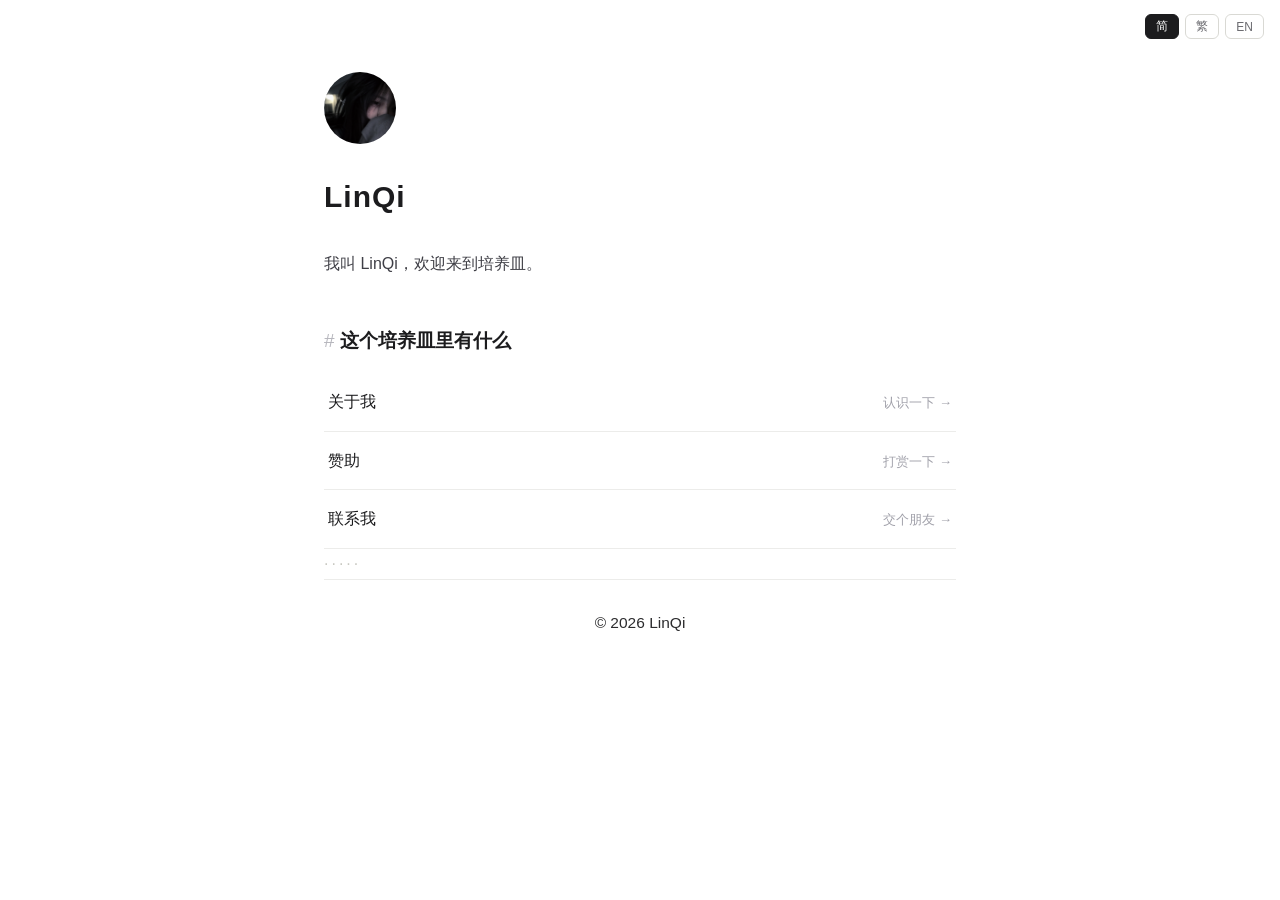
<file: index.html>
<!DOCTYPE html>
<html lang="zh-CN">
<head>
    <meta charset="UTF-8">
    <meta name="viewport" content="width=device-width, initial-scale=1.0">
    <title>LinQi · 培养皿</title>
    <link rel="icon" href="favicon.svg" type="image/svg+xml">
    <meta property="og:title" content="LinQi · 培养皿 | Petri Dish">
    <meta property="og:description" content="我叫 LinQi，欢迎来到培养皿。I'm LinQi, welcome to my petri dish.">
    <meta property="og:type" content="website">
    <meta property="og:image" content="https://linqi.wiki/avatar.webp">
    <link rel="stylesheet" href="style.css">
</head>
<body>

<main class="page">

    <img class="avatar" src="avatar.webp" alt="LinQi">
    <h1>LinQi</h1>

    <p class="lead" data-i18n="lead">我叫 LinQi，欢迎来到培养皿。</p>

    <h2 data-i18n="toc_what">这个培养皿里有什么</h2>
    <ul class="toc">
        <li><a href="about.html"><span data-i18n="nav_about">关于我</span> <span class="hint" data-i18n="nav_about_hint">认识一下 →</span></a></li>
        <li><a href="sponsor.html"><span data-i18n="nav_sponsor">赞助</span> <span class="hint" data-i18n="nav_sponsor_hint">打赏一下 →</span></a></li>
        <li><a href="contact.html"><span data-i18n="nav_contact">联系我</span> <span class="hint" data-i18n="nav_contact_hint">交个朋友 →</span></a></li>
        <li class="toc-more"><span>·····</span></li>
    </ul>

    <footer>
        <p>© 2026 LinQi</p>
    </footer>

</main>

<script src="i18n.js"></script>
</body>
</html>
</file>
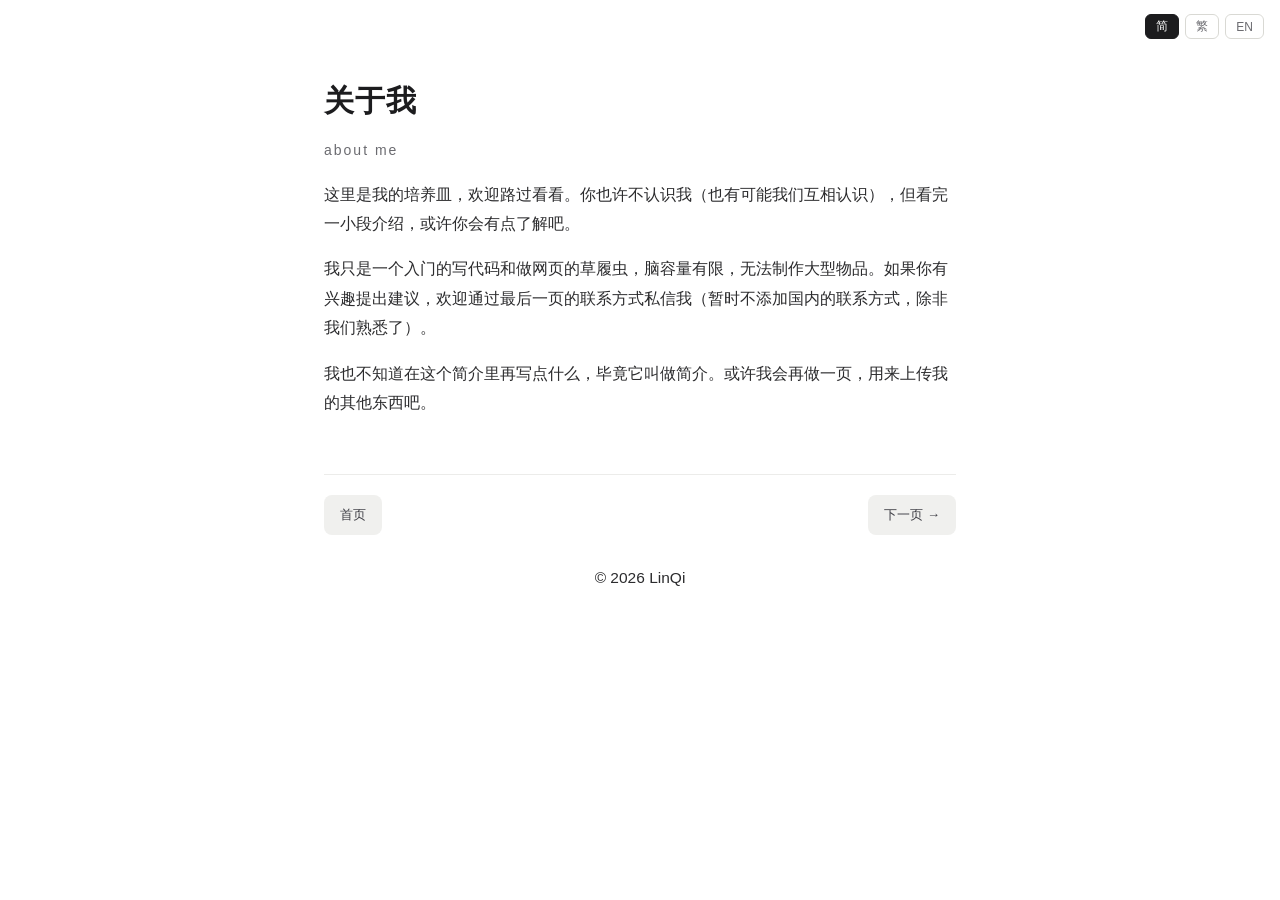
<file: about.html>
<!DOCTYPE html>
<html lang="zh-CN">
<head>
    <meta charset="UTF-8">
    <meta name="viewport" content="width=device-width, initial-scale=1.0">
    <title>关于我 · LinQi</title>
    <link rel="icon" href="favicon.svg" type="image/svg+xml">
    <meta property="og:title" content="关于我 · LinQi | About">
    <meta property="og:description" content="关于我，一点自我介绍。A short introduction about me.">
    <meta property="og:type" content="website">
    <meta property="og:image" content="https://linqi.wiki/avatar.webp">
    <link rel="stylesheet" href="style.css">
</head>
<body>

<main class="page">

    <h1 data-i18n="about_title">关于我</h1>
    <p class="subtitle">about me</p>

    <p data-i18n="about_p1">
        这里是我的培养皿，欢迎路过看看。你也许不认识我（也有可能我们互相认识），但看完一小段介绍，或许你会有点了解吧。
    </p>
    <p data-i18n="about_p2">
        我只是一个入门的写代码和做网页的草履虫，脑容量有限，无法制作大型物品。
        如果你有兴趣提出建议，欢迎通过最后一页的联系方式私信我（暂时不添加国内的联系方式，除非我们熟悉了）。
    </p>
    <p data-i18n="about_p3">
        我也不知道在这个简介里再写点什么，毕竟它叫做简介。
        或许我会再做一页，用来上传我的其他东西吧。
    </p>

    <nav class="pager">
        <a href="index.html" class="pager-btn" data-i18n="home_short">首页</a>
        <a href="sponsor.html" class="pager-btn" data-i18n="next">下一页 →</a>
    </nav>

    <footer>
        <p>© 2026 LinQi</p>
    </footer>

</main>

<script src="i18n.js"></script>
</body>
</html>
</file>
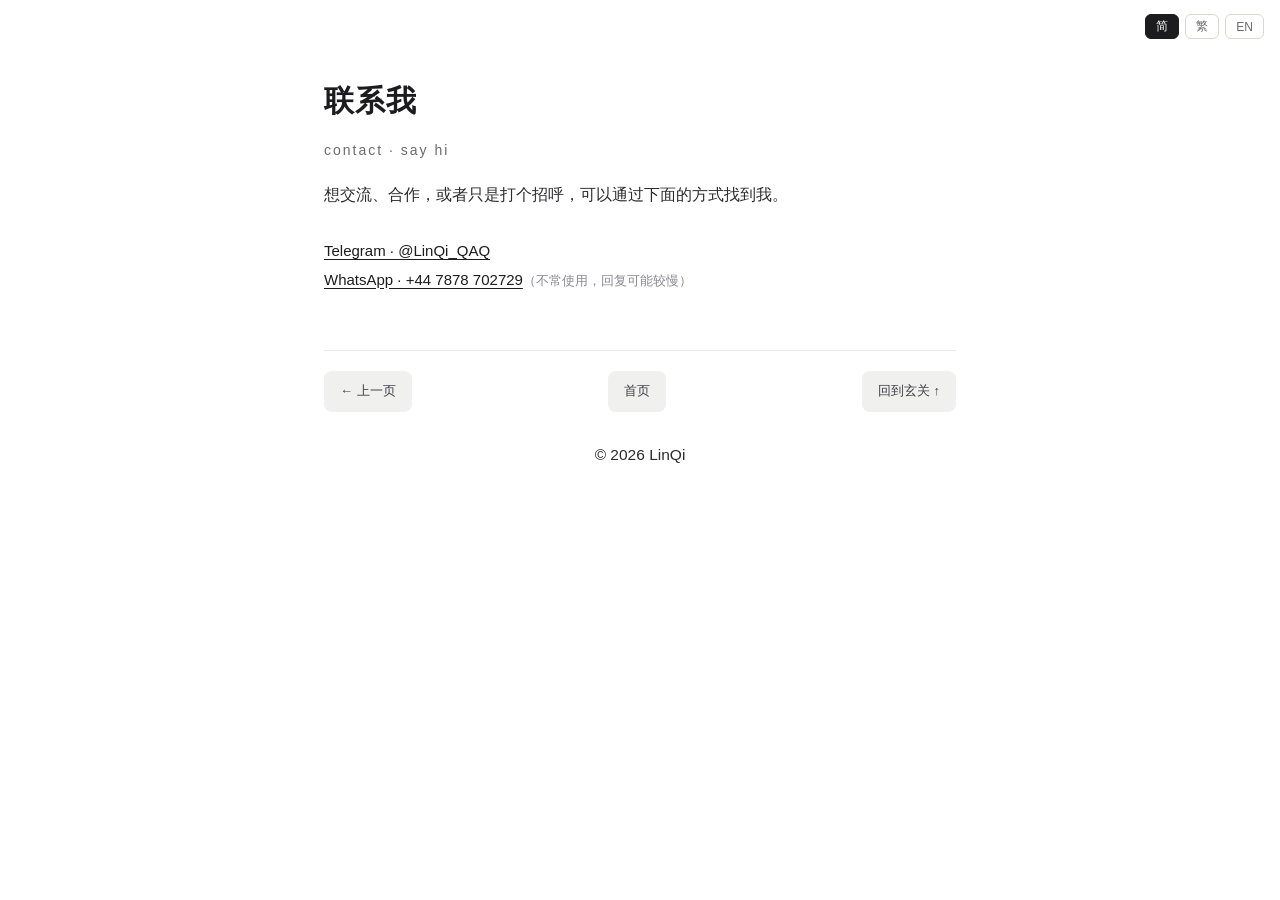
<file: contact.html>
<!DOCTYPE html>
<html lang="zh-CN">
<head>
    <meta charset="UTF-8">
    <meta name="viewport" content="width=device-width, initial-scale=1.0">
    <title>联系我 · LinQi</title>
    <link rel="icon" href="favicon.svg" type="image/svg+xml">
    <meta property="og:title" content="联系我 · LinQi | Contact">
    <meta property="og:description" content="想交流或只是打个招呼，可以在这里找到我。Say hi or reach me here.">
    <meta property="og:type" content="website">
    <meta property="og:image" content="https://linqi.wiki/avatar.webp">
    <link rel="stylesheet" href="style.css">
</head>
<body>

<main class="page">

    <h1 data-i18n="contact_title">联系我</h1>
    <p class="subtitle">contact · say hi</p>

    <p data-i18n="contact_intro">
        想交流、合作，或者只是打个招呼，可以通过下面的方式找到我。
    </p>

    <div class="inline-links">
        <a href="https://t.me/LinQi_QAQ" target="_blank">Telegram · @LinQi_QAQ</a>
        <br>
        <a href="https://wa.me/447878702729" target="_blank">WhatsApp · +44 7878 702729</a><span class="link-note" data-i18n="wa_note">（不常使用，回复可能较慢）</span>
    </div>

    <nav class="pager">
        <a href="sponsor.html" class="pager-btn" data-i18n="prev">← 上一页</a>
        <a href="index.html" class="pager-btn" data-i18n="home_short">首页</a>
        <a href="index.html" class="pager-btn" data-i18n="home">回到玄关 ↑</a>
    </nav>

    <footer>
        <p>© 2026 LinQi</p>
    </footer>

</main>

<script src="i18n.js"></script>
</body>
</html>
</file>
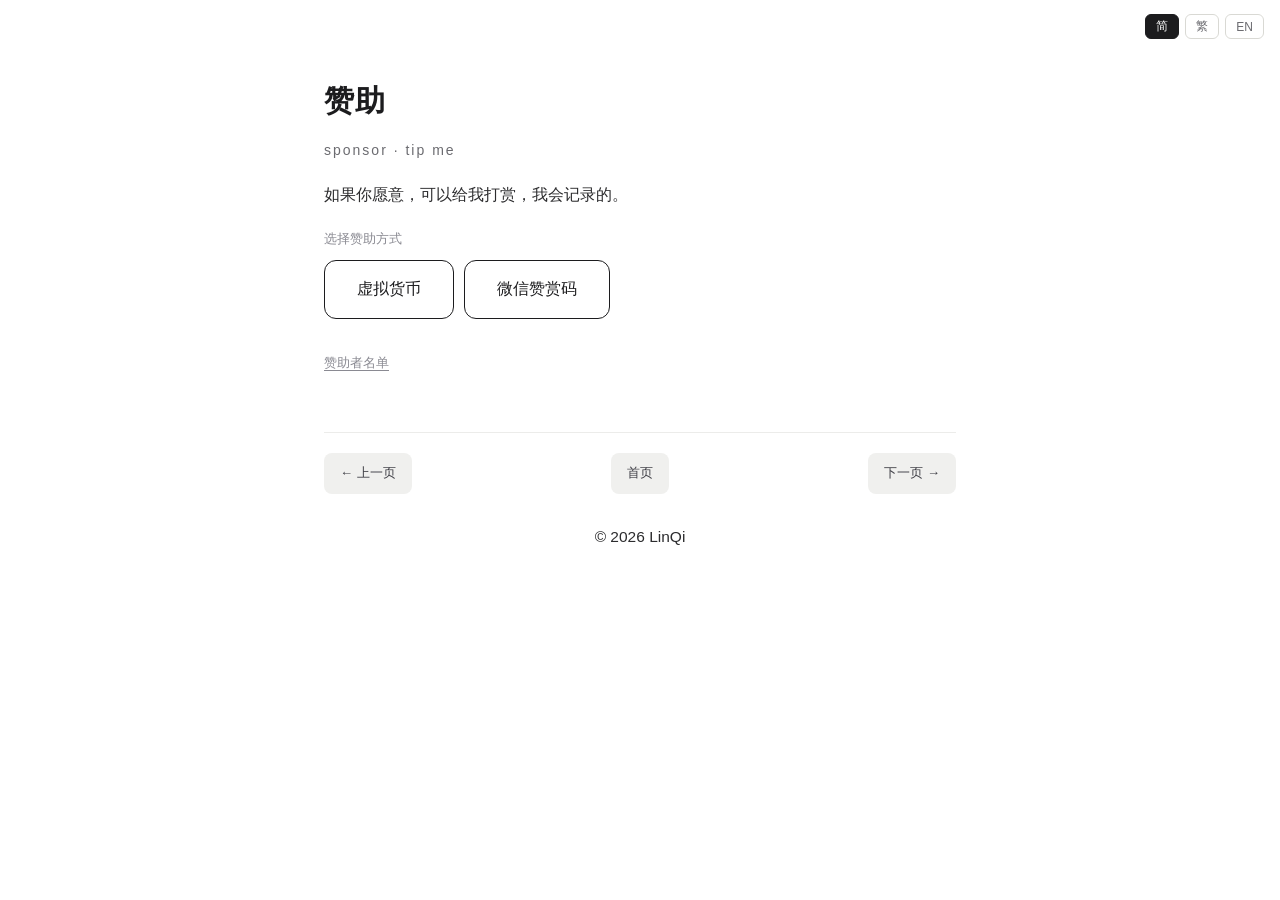
<file: sponsor.html>
<!DOCTYPE html>
<html lang="zh-CN">
<head>
    <meta charset="UTF-8">
    <meta name="viewport" content="width=device-width, initial-scale=1.0">
    <title>赞助 · LinQi</title>
    <link rel="icon" href="favicon.svg" type="image/svg+xml">
    <meta property="og:title" content="赞助 · LinQi | Sponsor">
    <meta property="og:description" content="如果你愿意，可以给我打赏。If you'd like, you can send me a tip.">
    <meta property="og:type" content="website">
    <meta property="og:image" content="https://linqi.wiki/avatar.webp">
    <link rel="stylesheet" href="style.css">
</head>
<body>

<main class="page">

    <h1 data-i18n="sponsor_title">赞助</h1>
    <p class="subtitle">sponsor · tip me</p>

    <p data-i18n="sponsor_intro">
        如果你愿意，可以给我打赏，我会记录的。
    </p>

    <!-- ① 选择赞助方式 -->
    <div id="choose">
        <p class="step" data-i18n="choose_method">选择赞助方式</p>
        <div class="opt-group">
            <button class="choice" id="goCrypto" data-i18n="go_crypto">虚拟货币</button>
            <button class="choice" id="goWechat" data-i18n="go_wechat">微信赞赏码</button>
        </div>
        <p class="foot-note"><a href="#" class="supporters-link" id="goSupporters" data-i18n="go_supporters">赞助者名单</a></p>
    </div>

    <!-- ② 虚拟货币面板 -->
    <div id="cryptoPanel" hidden>
        <a href="#" class="back" data-back data-i18n="back">← 返回选择赞助方式</a>

        <p class="step" data-i18n="choose_network">选择网络</p>
        <div class="opt-group" id="networks">
            <button class="opt active" data-net="TRC20">TRC20</button>
            <button class="opt" data-net="BEP20">BNB Smart Chain</button>
        </div>

        <div class="addr-box">
            <div class="addr-label" id="addrLabel">TRC20 · USDT / USDC</div>
            <div class="addr-value" id="addrValue">待补充</div>
            <button class="copy-btn" id="copyBtn" data-i18n="copy">复制地址</button>
        </div>
    </div>

    <!-- ③ 微信赞赏码面板 -->
    <div id="wechatPanel" hidden>
        <a href="#" class="back" data-back data-i18n="back">← 返回选择赞助方式</a>
        <div class="wechat-qr">
            <img src="wechat-qr.png" alt="微信赞赏码">
        </div>
    </div>

    <!-- ④ 赞助者名单面板 -->
    <div id="supportersPanel" hidden>
        <a href="#" class="back" data-back data-i18n="back">← 返回选择赞助方式</a>
        <p class="step" data-i18n="supporters_title">感谢每一位支持者</p>
        <div id="supportersList"></div>
    </div>

    <nav class="pager">
        <a href="about.html" class="pager-btn" data-i18n="prev">← 上一页</a>
        <a href="index.html" class="pager-btn" data-i18n="home_short">首页</a>
        <a href="contact.html" class="pager-btn" data-i18n="next">下一页 →</a>
    </nav>

    <footer>
        <p>© 2026 LinQi</p>
    </footer>

</main>

<script src="i18n.js"></script>
<script src="sponsors.js"></script>
<script>
// 面板切换：先选方式，再进对应界面
const choose = document.getElementById('choose');
const cryptoPanel = document.getElementById('cryptoPanel');
const wechatPanel = document.getElementById('wechatPanel');
const supportersPanel = document.getElementById('supportersPanel');

function show(panel) {
    choose.hidden = true;
    cryptoPanel.hidden = true;
    wechatPanel.hidden = true;
    supportersPanel.hidden = true;
    panel.hidden = false;
}

document.getElementById('goCrypto').onclick = () => show(cryptoPanel);
document.getElementById('goWechat').onclick = () => show(wechatPanel);
document.getElementById('goSupporters').onclick = (e) => {
    e.preventDefault();
    show(supportersPanel);
    renderSupporters();
};
document.querySelectorAll('[data-back]').forEach(b => b.onclick = (e) => {
    e.preventDefault();
    choose.hidden = false;
    cryptoPanel.hidden = true;
    wechatPanel.hidden = true;
    supportersPanel.hidden = true;
});

// 赞助者名单渲染
function renderSupporters() {
    const list = document.getElementById('supportersList');
    list.innerHTML = '';
    if (!SPONSORS || SPONSORS.length === 0) {
        const empty = document.createElement('div');
        empty.className = 'empty-tip';
        empty.setAttribute('data-i18n', 'supporters_empty');
        empty.textContent = I18N[currentLang].supporters_empty;
        list.appendChild(empty);
        return;
    }
    SPONSORS.forEach(s => {
        const card = document.createElement('div');
        card.className = 'supporter-card';

        const head = document.createElement('div');
        head.className = 'supporter-head';
        const name = document.createElement('span');
        name.className = 'supporter-name';
        name.textContent = s.name || '???';
        const amount = document.createElement('span');
        amount.className = 'supporter-amount';
        amount.textContent = s.amount || '';
        head.appendChild(name);
        head.appendChild(amount);

        const date = document.createElement('div');
        date.className = 'supporter-date';
        date.textContent = s.date || '';

        card.appendChild(head);
        card.appendChild(date);

        if (s.message) {
            const msg = document.createElement('div');
            msg.className = 'supporter-msg';
            msg.textContent = s.message;
            card.appendChild(msg);
        }

        list.appendChild(card);
    });
}

// 地址表：USDT 和 USDC 共用同一个收款地址，所以只按网络区分
const addresses = {
    TRC20: "TScamen5YWCWuiZjBQjHaEaWkYiZEp6DJV",
    BEP20: "0xB69393291027452583Fe5D22BD3405a9F687B472"
};

let net = "TRC20";
const netNames = { TRC20: "TRC20", BEP20: "BNB Smart Chain" };

function render() {
    document.getElementById('addrLabel').textContent = netNames[net] + ' · USDT / USDC';
    document.getElementById('addrValue').textContent = addresses[net];
}

function bindGroup(groupId, attr, setter) {
    const group = document.getElementById(groupId);
    group.querySelectorAll('.opt').forEach(btn => {
        btn.onclick = () => {
            group.querySelectorAll('.opt').forEach(b => b.classList.remove('active'));
            btn.classList.add('active');
            setter(btn.getAttribute(attr));
            render();
        };
    });
}

bindGroup('networks', 'data-net', v => net = v);

// 复制：优先用新 API，手机浏览器不支持时回退到老办法
document.getElementById('copyBtn').onclick = () => {
    const v = addresses[net];
    if (!v || v === "待补充") return;
    const done = () => {
        const cb = document.getElementById('copyBtn');
        cb.textContent = I18N[currentLang].copied;
        setTimeout(() => cb.textContent = I18N[currentLang].copy, 1500);
    };
    if (navigator.clipboard && navigator.clipboard.writeText) {
        navigator.clipboard.writeText(v).then(done).catch(() => fallbackCopy(v, done));
    } else {
        fallbackCopy(v, done);
    }
};

// 兼容手机浏览器的复制方式
function fallbackCopy(text, done) {
    const ta = document.createElement('textarea');
    ta.value = text;
    ta.style.position = 'fixed';
    ta.style.opacity = '0';
    document.body.appendChild(ta);
    ta.select();
    try { document.execCommand('copy'); done(); } catch (e) {}
    document.body.removeChild(ta);
}

render();
</script>
</body>
</html>
</file>
<file: style.css>
/* ============================================================
   LinQi · 个人小房间
   风格：纯文字排版 / 像笔记本与博客 / 暖白纸感
   字体：苹方优先（苹果设备），Windows 自动回退微软雅黑
   ============================================================ */

* {
    margin: 0;
    padding: 0;
    box-sizing: border-box;
}

html {
    scroll-behavior: smooth;
}

body {
    font-family: "PingFang SC", "Hiragino Sans GB", "Microsoft YaHei", Arial, sans-serif;
    background-color: #ffffff;        /* 纯白背景 */
    color: #1c1c1e;
    line-height: 1.9;
    -webkit-font-smoothing: antialiased;
}

/* 页面容器：窄栏阅读宽度，居中 */
.page {
    max-width: 680px;
    margin: 0 auto;
    padding: 72px 24px 32px;
    min-height: 100vh;
}

/* 入场动画 */
.page > * {
    animation: fadeUp 0.5s ease both;
}
.page > *:nth-child(1) { animation-delay: 0.02s; }
.page > *:nth-child(2) { animation-delay: 0.08s; }
.page > *:nth-child(3) { animation-delay: 0.14s; }
.page > *:nth-child(4) { animation-delay: 0.20s; }
.page > *:nth-child(5) { animation-delay: 0.26s; }

/* 页底翻页栏与页脚单独指定延迟。
   原因：nth-child 的序号会被隐藏元素占掉（赞助页中间有三个 hidden 面板），
   排在第六位之后的元素拿不到延迟，反而最先出现，造成入场顺序错乱。
   按类名指定可以绕开序号问题。这两条必须写在 nth-child 之后才能覆盖生效。 */
.page > .pager { animation-delay: 0.30s; }
.page > footer { animation-delay: 0.36s; }

@keyframes fadeUp {
    from { opacity: 0; transform: translateY(10px); }
    to   { opacity: 1; transform: translateY(0); }
}

/* 只淡入、不位移。用于嵌套在已有入场动画内部的元素，
   避免父子两层同时位移、叠加成双倍距离 */
@keyframes fadeIn {
    from { opacity: 0; }
    to   { opacity: 1; }
}

/* 头像（仅首页，自动裁成圆形） */
.avatar {
    width: 72px;
    height: 72px;
    border-radius: 50%;
    object-fit: cover;
    display: block;
    margin-bottom: 24px;
}

h1 {
    font-size: 30px;
    font-weight: 600;
    letter-spacing: 1px;
}

.subtitle {
    color: #6b6b70;
    font-size: 14px;
    letter-spacing: 2px;
    margin-top: 8px;
}

.lead {
    margin-top: 24px;
    font-size: 16px;
    color: #3f3f46;
}

p {
    margin-bottom: 16px;
    font-size: 15.5px;
    color: #2c2c2e;
}

/* 小节标题：前面一个安静的 # 号 */
h2 {
    font-size: 19px;
    font-weight: 600;
    margin: 44px 0 14px;
}

h2::before {
    content: "# ";
    color: #b6b6bd;
    font-weight: 400;
}

/* ============ 目录（小房间地图） ============ */
.toc {
    list-style: none;
}

.toc li {
    border-bottom: 1px solid #ececea;
}

.toc a {
    display: flex;
    justify-content: space-between;
    align-items: baseline;
    padding: 14px 4px;
    color: #1c1c1e;
    text-decoration: none;
    font-size: 15.5px;
}

.toc a:hover { color: #2563eb; }

.toc .hint {
    color: #a1a1aa;
    font-size: 13px;
}

/* 目录逐条浮现：像东西一个一个在培养皿里长出来。
   ul.toc 自身是 .page 的第五个子元素，0.26s 才开始淡入，
   所以这里从 0.30s 起、每条间隔 0.06s，正好接在它后面。
   用 fadeIn 而不是 fadeUp，避免和父层的位移叠加。 */
.toc li {
    animation: fadeIn 0.4s ease both;
}

.toc li:nth-child(1) { animation-delay: 0.30s; }
.toc li:nth-child(2) { animation-delay: 0.36s; }
.toc li:nth-child(3) { animation-delay: 0.42s; }
.toc li:nth-child(4) { animation-delay: 0.48s; }

/* 目录末尾的省略号缓慢呼吸，暗示这里还会继续长东西。
   放在内层 span 上，避免和外层 li 的淡入动画互相覆盖。
   0.9s 的起始延迟是等第四条 li 淡入结束（0.48 + 0.4）之后再开始。 */
.toc-more span {
    display: inline-block;
    animation: breathe 4s ease-in-out 0.9s infinite;
}

@keyframes breathe {
    0%, 100% { opacity: 0.5; }
    50%      { opacity: 1; }
}

/* ============ 随笔列表 ============ */
.note {
    padding: 18px 0;
    border-bottom: 1px solid #ececea;
}

.note h3 {
    font-size: 16px;
    font-weight: 600;
    margin-bottom: 4px;
}

.note .date {
    font-size: 13px;
    color: #a1a1aa;
}

.note p {
    font-size: 14.5px;
    color: #52525b;
    margin-top: 6px;
    margin-bottom: 0;
}

/* 随笔内部分页按钮 */
.note-pager {
    display: flex;
    justify-content: center;
    align-items: center;
    gap: 18px;
    margin-top: 22px;
    font-size: 13px;
    color: #6b6b70;
}

.note-pager button {
    background: none;
    border: 1px solid #d9d9d4;
    border-radius: 999px;
    padding: 6px 16px;
    font-size: 13px;
    cursor: pointer;
    color: #3f3f46;
    font-family: inherit;
    transition: all 0.2s ease;
}

.note-pager button:hover:not(:disabled) {
    border-color: #2563eb;
    color: #2563eb;
}

.note-pager button:disabled {
    opacity: 0.35;
    cursor: default;
}

/* ============ 作品文字列表 ============ */
.work {
    padding: 16px 0;
    border-bottom: 1px solid #ececea;
}

.work h3 {
    font-size: 16px;
    font-weight: 600;
}

.work h3 a {
    color: #1c1c1e;
    text-decoration: none;
}

.work h3 a:hover { color: #2563eb; }

.work p {
    font-size: 14px;
    color: #6b6b70;
    margin-top: 4px;
    margin-bottom: 0;
}

/* ============ 赞助：网络/货币选择器 ============ */
.step {
    font-size: 13px;
    color: #8a8a92;
    margin: 18px 0 8px;
}

.opt-group {
    display: flex;
    flex-wrap: wrap;
    gap: 10px;
}

.opt {
    background: none;
    border: 1px solid #d9d9d4;
    border-radius: 999px;
    padding: 7px 18px;
    font-size: 14px;
    cursor: pointer;
    color: #3f3f46;
    font-family: inherit;
    transition: all 0.15s ease;
}

.opt:hover { border-color: #2563eb; color: #2563eb; }

/* 赞助方式大按钮 */
.choice {
    background: none;
    border: 1px solid #1c1c1e;
    border-radius: 12px;
    padding: 18px 32px;
    font-size: 16px;
    cursor: pointer;
    color: #1c1c1e;
    font-family: inherit;
    transition: all 0.15s ease;
}

.choice:hover {
    background-color: #1c1c1e;
    color: #ffffff;
}

/* 面板返回链接 */
.back {
    display: inline-block;
    font-size: 13px;
    color: #8a8a92;
    text-decoration: none;
    margin-bottom: 18px;
}

.back:hover { color: #2563eb; }

/* 赞助者名单：界面下方的小字下划线入口 */
.foot-note {
    margin-top: 28px;
}

.supporters-link {
    font-size: 13px;
    color: #8a8a92;
    text-decoration: underline;
    text-underline-offset: 3px;
}

.supporters-link:hover { color: #2563eb; }

.opt.active {
    background-color: #1c1c1e;
    border-color: #1c1c1e;
    color: #ffffff;
}

.opt:disabled {
    opacity: 0.35;
    cursor: default;
}

/* 地址展示框 */
.addr-box {
    background-color: #f2f1ed;
    border-radius: 10px;
    padding: 18px;
    margin-top: 18px;
}

.addr-label {
    font-size: 13px;
    color: #8a8a92;
    margin-bottom: 6px;
}

.addr-value {
    font-family: ui-monospace, "SF Mono", Consolas, monospace;
    font-size: 15px;
    word-break: break-all;
}

.copy-btn {
    margin-top: 12px;
    background: none;
    border: 1px solid #d9d9d4;
    border-radius: 999px;
    padding: 5px 14px;
    font-size: 13px;
    cursor: pointer;
    color: #3f3f46;
    font-family: inherit;
}

.copy-btn:hover { border-color: #2563eb; color: #2563eb; }

/* 微信赞赏码占位 */
.wechat-qr {
    border: 1px dashed #c9c9c2;
    border-radius: 12px;
    padding: 48px 20px;
    text-align: center;
    color: #9c9ca4;
    font-size: 14px;
}

.wechat-qr img {
    max-width: 220px;
    border-radius: 8px;
}

/* ============ 赞助者名单 ============ */
.empty-tip {
    border: 1px dashed #d9d9d4;
    border-radius: 12px;
    padding: 40px 20px;
    text-align: center;
    color: #9c9ca4;
    font-size: 14px;
}

.supporter-card {
    background-color: #f5f5f3;
    border-radius: 12px;
    padding: 16px 18px;
    margin-bottom: 12px;
}

/* 赞助者卡片逐张浮现。卡片是点开名单那一刻由脚本新建的，
   所以动画会从新建时开始播放，正好形成依次出现的效果。
   只列到第十张，再往后的卡片直接出现，名单很长时不必等太久。 */
#supportersList .supporter-card { animation: fadeIn 0.4s ease both; }

#supportersList .supporter-card:nth-child(1)  { animation-delay: 0.04s; }
#supportersList .supporter-card:nth-child(2)  { animation-delay: 0.10s; }
#supportersList .supporter-card:nth-child(3)  { animation-delay: 0.16s; }
#supportersList .supporter-card:nth-child(4)  { animation-delay: 0.22s; }
#supportersList .supporter-card:nth-child(5)  { animation-delay: 0.28s; }
#supportersList .supporter-card:nth-child(6)  { animation-delay: 0.34s; }
#supportersList .supporter-card:nth-child(7)  { animation-delay: 0.40s; }
#supportersList .supporter-card:nth-child(8)  { animation-delay: 0.46s; }
#supportersList .supporter-card:nth-child(9)  { animation-delay: 0.52s; }
#supportersList .supporter-card:nth-child(10) { animation-delay: 0.58s; }

.supporter-head {
    display: flex;
    justify-content: space-between;
    align-items: baseline;
    gap: 12px;
}

.supporter-name {
    font-size: 15px;
    font-weight: 600;
    color: #1c1c1e;
}

.supporter-amount {
    font-size: 13px;
    color: #2563eb;
    white-space: nowrap;
}

.supporter-date {
    font-size: 12.5px;
    color: #a1a1aa;
    margin-top: 4px;
}

.supporter-msg {
    font-size: 14px;
    color: #52525b;
    margin-top: 8px;
    padding-top: 8px;
    border-top: 1px solid #e5e5e1;
}

/* ============ 社交链接行 ============ */
.inline-links {
    margin-top: 28px;
    font-size: 15px;
}

.inline-links a {
    color: #1c1c1e;
    text-decoration: underline;
    text-underline-offset: 3px;
}

.inline-links a:hover { color: #2563eb; }

/* 联系方式后面的小字备注 */
.inline-links .link-note {
    font-size: 13px;
    color: #8a8a92;
}

/* ============ 翻页导航（页底） ============ */
.pager {
    display: flex;
    justify-content: space-between;
    align-items: center;
    margin-top: 56px;
    padding-top: 20px;
    border-top: 1px solid #ececea;
    font-size: 14px;
}

.pager-btn {
    background-color: #f0f0ee;
    padding: 8px 16px;
    border-radius: 8px;
    font-size: 13px;
    color: #3f3f46;
    text-decoration: none;
    transition: background 0.15s ease;
}

.pager-btn:hover {
    background-color: #e6e6e2;
    color: #1c1c1e;
}

/* 目录末尾的省略号：表示还有内容待补充 */
.toc-more {
    color: #c9c9c2;
    letter-spacing: 3px;
}

/* ============ 页脚 ============ */
footer {
    text-align: center;
    padding: 28px 0 40px;
    color: #a1a1aa;
    font-size: 12.5px;
}

/* ============ 手机适配 ============ */
@media (max-width: 480px) {
    .page { padding: 48px 20px 24px; }
    h1 { font-size: 26px; }
}

/* ============ 语言切换（右上角） ============ */
.lang-switch {
    position: fixed;
    top: 14px;
    right: 16px;
    display: flex;
    gap: 6px;
    z-index: 99;
}

.lang-switch button {
    background: none;
    border: 1px solid #d9d9d4;
    border-radius: 6px;
    padding: 3px 10px;
    font-size: 12px;
    cursor: pointer;
    color: #6b6b70;
    font-family: inherit;
}

.lang-switch button.active {
    background-color: #1c1c1e;
    border-color: #1c1c1e;
    color: #ffffff;
}

/* ============ 尊重系统的"减少动态效果"设置 ============
   有些用户开启这个选项，是因为动画会让他们头晕或不适。
   本站所有入场与循环动画的结束状态都等于元素的自然状态
   （fadeUp / fadeIn 结束时 opacity 为 1、位移为 0），
   所以直接取消动画不会让任何内容消失或错位。
   这段必须放在文件最后，才能覆盖前面所有规则。 */
@media (prefers-reduced-motion: reduce) {
    html {
        scroll-behavior: auto;
    }

    *,
    *::before,
    *::after {
        animation: none !important;
        transition: none !important;
    }
}
</file>
